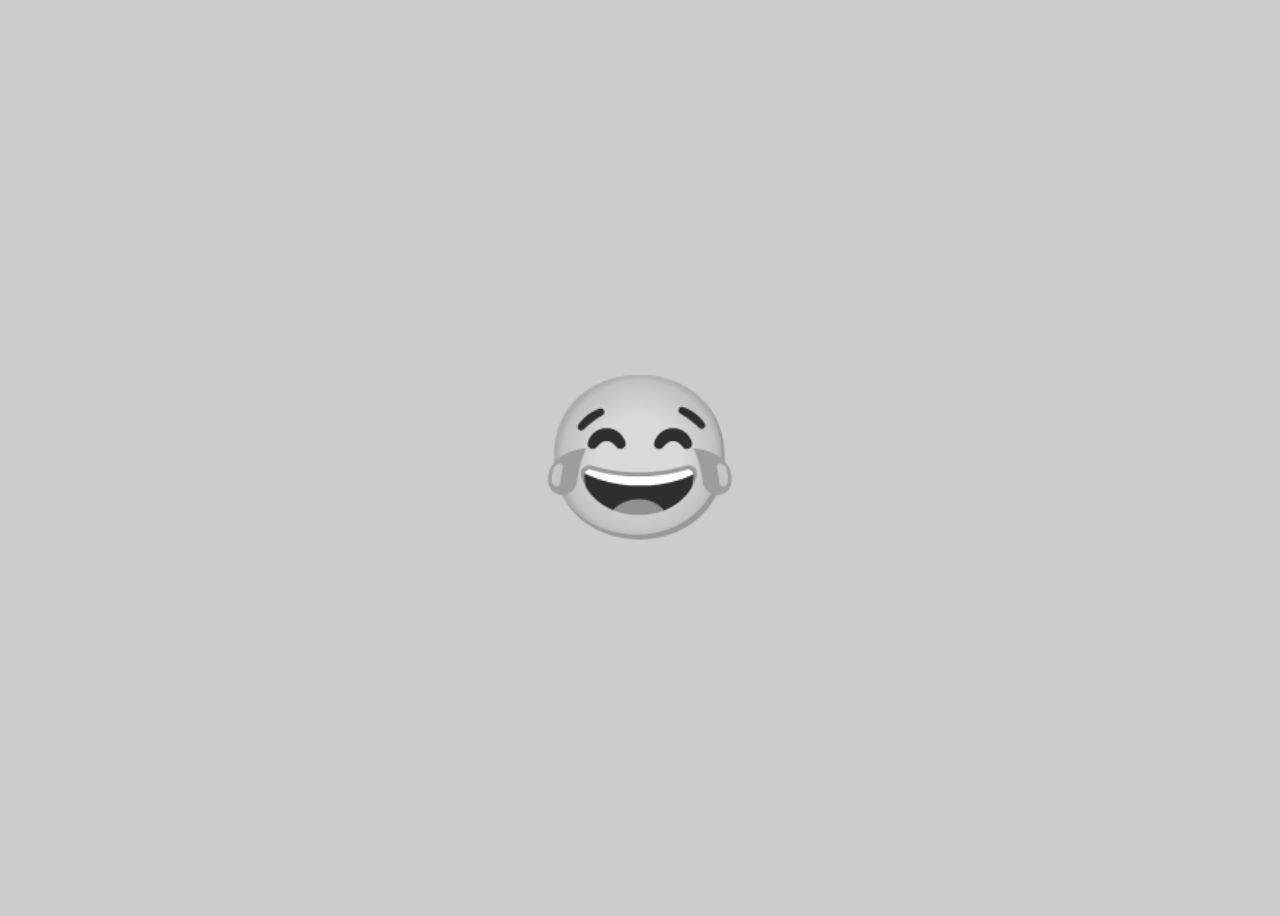
<file: P01 - Random Emoji/index.html>
<!DOCTYPE html>
<html lang="en">
<head>
    <meta charset="UTF-8">
    <meta name="viewport" content="width=device-width, initial-scale=1.0">
    <link rel="stylesheet" href="style.css">
    <title>Radom Emoji</title>
</head>
<body>
    <div id="emoji">😂</div>

    <script src="app.js"></script>
</body>
</html>
</file>
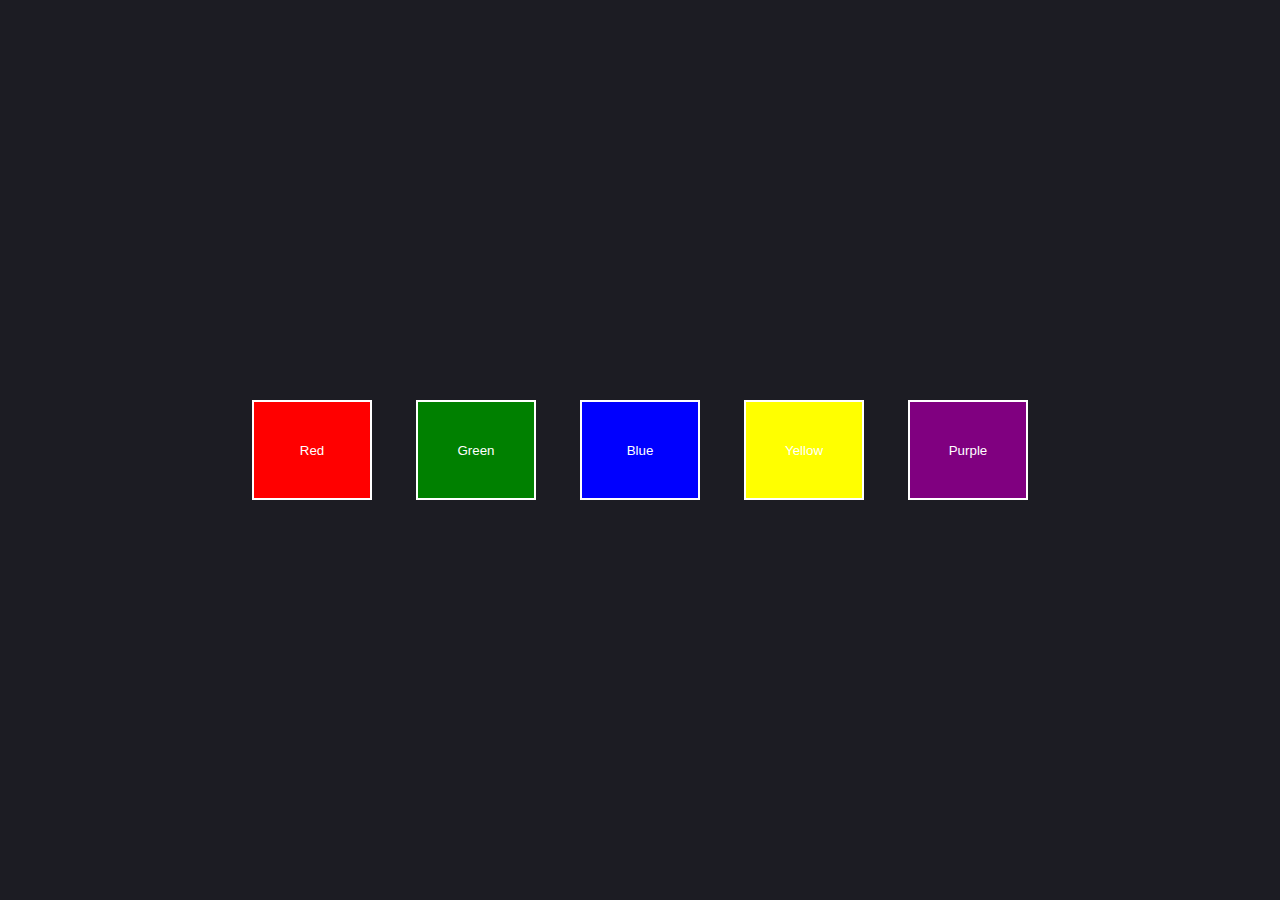
<file: P02 - Interchangeable Color/index.html>
<!DOCTYPE html>
<html lang="en">
<head>
    <meta charset="UTF-8">
    <meta name="viewport" content="width=device-width, initial-scale=1.0">
    <link rel="stylesheet" href="style.css">
    <title>Interchangeable Background Color</title>
</head>
<body>
    <div class="content-container">
        <nav class="nav">
            <input type="button" value="red" class="btn red">
            <input type="button" value="green" class="btn green">
            <input type="button" value="blue" class="btn blue">
            <input type="button" value="yellow" class="btn yellow">
            <input type="button" value="Purple" class="btn purple">
        </nav>
    </div>

    <script src="app.js"></script>
</body>
</html>
</file>
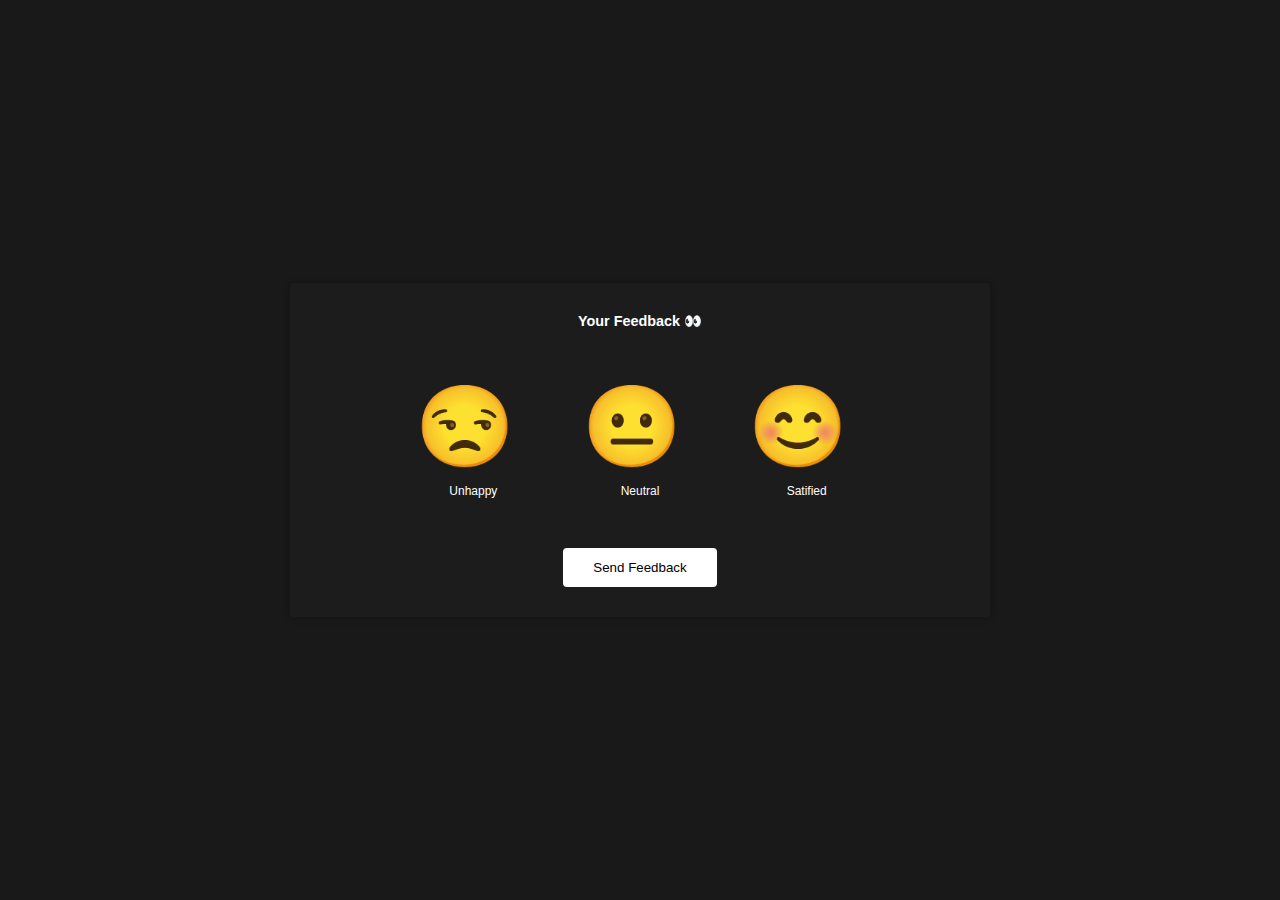
<file: P03 - Feedback/index.html>
<!DOCTYPE html>
<html lang="en">
<head>
    <meta charset="UTF-8">
    <meta name="viewport" content="width=device-width, initial-scale=1.0">
    <link rel="stylesheet" href="style.css">
    <title>Feedback</title>
</head>
<body>
    <section class="panel-container">
        <strong>Your Feedback 👀</strong>
        <div class="rating-container">
            <div class="container">
                <div class="rating">
                    <div class="icon">😒</div>
                    <small>Unhappy</small>
                </div>
                <div class="rating">
                    <div class="icon">😐</div>
                    <small>Neutral</small>
                </div>
                <div class="rating">
                    <div class="icon">😊</div>
                    <small>Satified</small>
                </div>
            </div>
        </div>
        <button class="btn">Send Feedback</button>
    </section>

    <script src="app.js"></script>
</body>
</html>
</file>
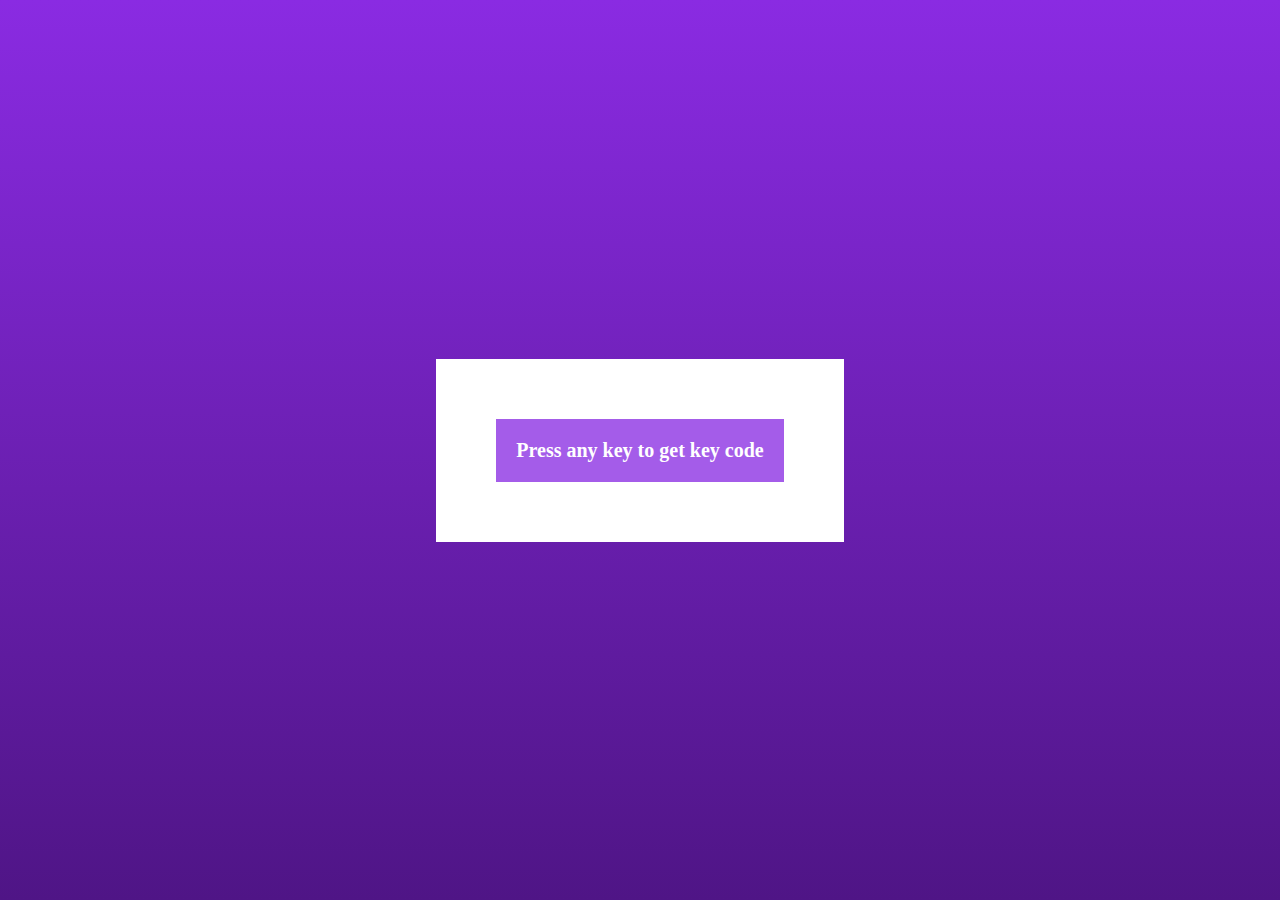
<file: P04 - Key Code/index.html>
<!DOCTYPE html>
<html lang="en">
<head>
    <meta charset="UTF-8">
    <meta name="viewport" content="width=device-width, initial-scale=1.0">
    <link rel="stylesheet" href="style.css">
    <title>Key Code</title>
</head>
<body>
    <div class="insert">
        <div class="key">
            Press any key to get key code
        </div>
    </div>

    <script src="app.js"></script>
</body>
</html>
</file>
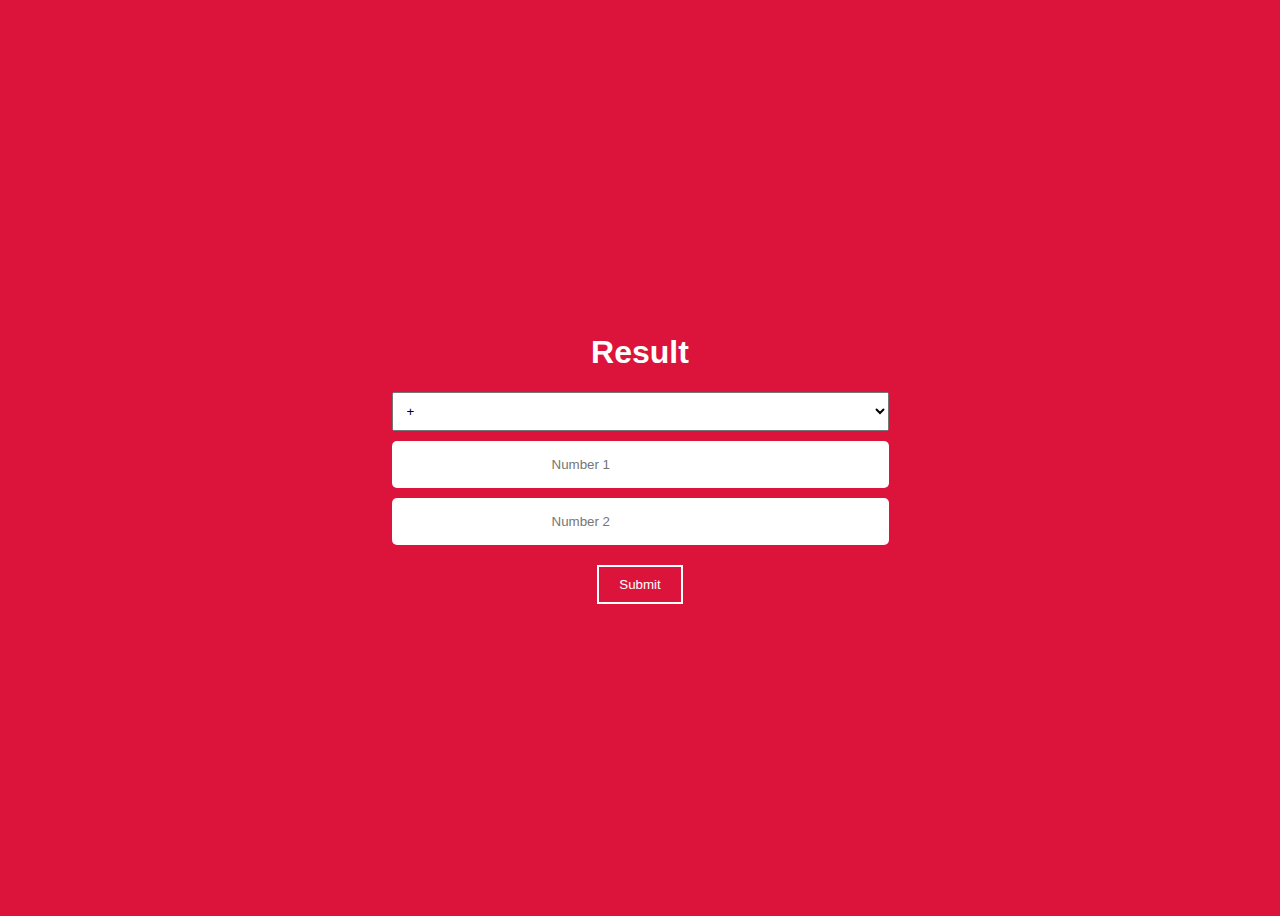
<file: P05 - Calculator/index.html>
<!DOCTYPE html>
<html lang="en">
<head>
    <meta charset="UTF-8">
    <meta name="viewport" content="width=device-width, initial-scale=1.0">
    <link rel="stylesheet" href="style.css">
    <title>Calculator</title>
</head>
<body>
    <div class="main">
        <div class="inputs">
            <h1 class="result">Result</h1>
            <select id="op">
                <option value="plus">+</option>
                <option value="minus">-</option>
                <option value="multiply">*</option>
                <option value="divide">/</option>
            </select>
            <input type="number" id="num1" placeholder="Number 1">
            <input type="number" id="num2" placeholder="Number 2">
        </div>
        <div class="submitBtn">
            <button class="btn">Submit</button>
        </div>
    </div>

    <script src="app.js"></script>
</body>
</html>
</file>
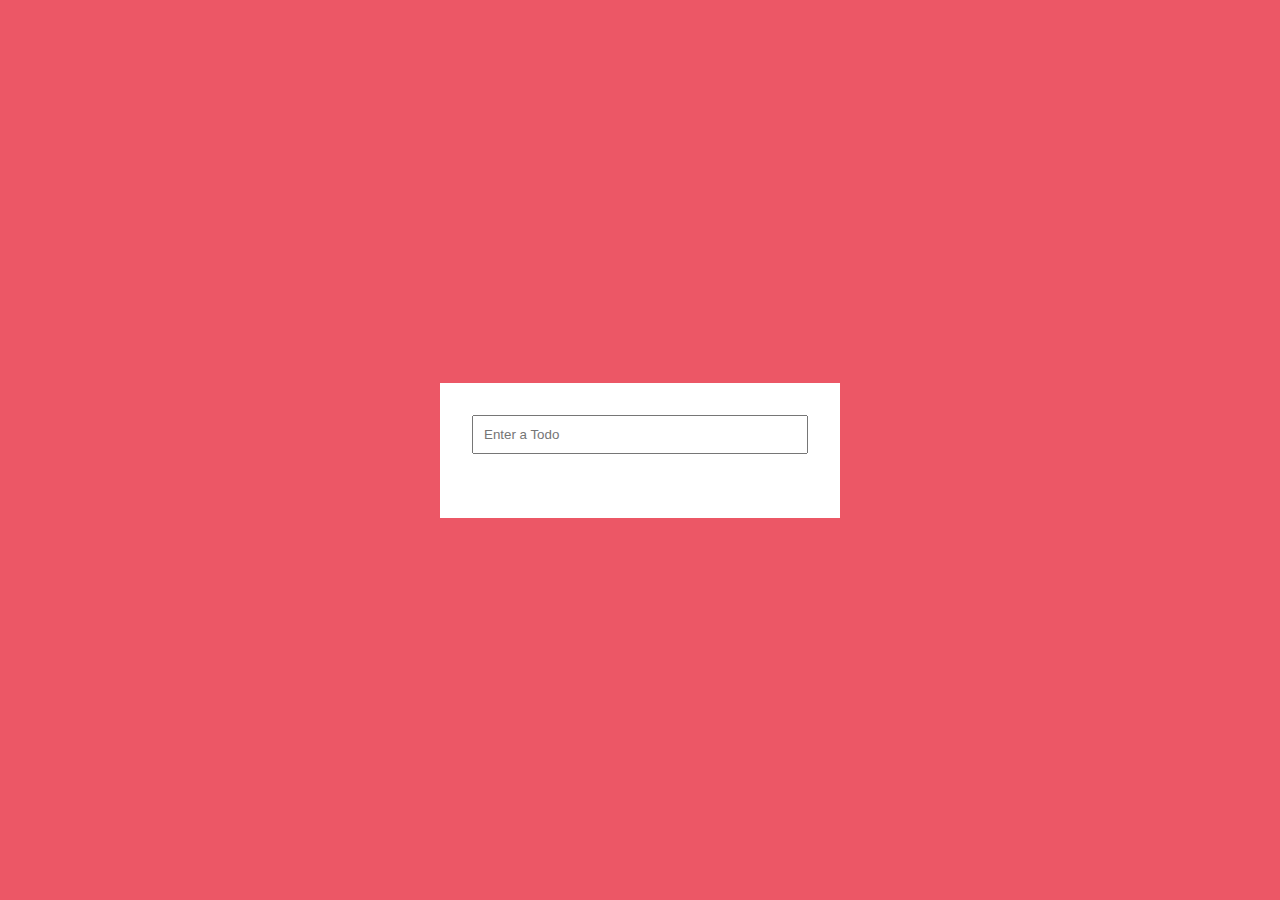
<file: P06 - Todo List/index.html>
<!DOCTYPE html>
<html lang="en">
<head>
    <meta charset="UTF-8">
    <meta name="viewport" content="width=device-width, initial-scale=1.0">
    <link rel="stylesheet" href="style.css">
    <title>Todo List</title>
</head>
<body>
    <div class="container">
        <form>
            <input type="text" placeholder="Enter a Todo">
        </form>
        <div class="todos"></div>
    </div>

    <script src="app.js"></script>
</body>
</html>
</file>
<file: P01 - Random Emoji/style.css>
body {
    height: 100vh;
    display: flex;
    flex-direction: column;
    align-items: center;
    justify-content: center;
    background-color: #ccc;
}

#emoji {
    font-size: 10rem;
    filter: grayscale(1);
    cursor: pointer;
    /* transition-property: transform, filter; */
    transition-duration: 500ms;
}

#emoji:hover {
    transform: scale(1.3);
    filter: grayscale(0);
}
</file>
<file: P02 - Interchangeable Color/style.css>
*{
    margin: 0;
    padding: 0;
    box-sizing: border-box;
}

body {
    background: rgb(28,28,35);
}

.content-container {
    height: 100vh;
    display: flex;
    flex-direction: column;
    justify-content: center;
    align-items: center;
}

.btn {
    padding: 10px 20px;
    cursor: pointer;
    border: none;
    color: #fff;
    border: 2px solid white;
    width: 120px;
    height: 100px;
    margin: 20px;
    text-transform: capitalize;
}

.red {
    background-color: red;
}

.green {
    background-color: green;
}

.blue {
    background-color: blue;
}

.yellow {
    background-color: yellow;
}

.purple {
    background-color: purple;
}
</file>
<file: P03 - Feedback/style.css>
* {
    box-sizing: border-box;
}

body {
    background: rgb(26,25,25);
    font-family: sans-serif;
    display: flex;
    justify-content: center;
    align-items: center;
    height: 100vh;
    margin: 0;
}

.panel-container {
    background: #1d1c1c;
    box-shadow: 0 0 8px rgba(0,0,0, 0.3);
    border-radius: 4px;
    font-size: 90%;
    display: flex;
    flex-direction: column;
    justify-content: center;
    align-items: center;
    padding: 30px;
    width: 700px;
    color: #fff;
}

.container {
    display: flex;
    justify-content: center;
    align-items: center;
    text-align: center;
    width: 500px;
}

.rating-container {
    display: flex;
    margin: 20px 0;
}

.rating {
    flex: 1;
    cursor: pointer;
    padding: 20px;
    margin: 10px 5px;
}

.rating:hover, .rating.active {
    border-radius: 4px;
    background: #ccc;
    transition: 1s ease;
}

.rating .icon {
    width: 40px;
    font-size: 5rem;
    margin-right: 10px;
}

.rating small {
    color: #fff;
    display: inline-block;
    margin: 10px 0 0;
}

.btn {
    background: #fff;
    color: #000;
    border: 0;
    border-radius: 4px;
    padding: 12px 30px;
    cursor: pointer;
    outline: 0;
}

.btn:active {
    transform: scale(0.98);
}

.heart {
    font-size: 3rem;
    margin-bottom: 10px;
}
</file>
<file: P04 - Key Code/style.css>
* {
    box-sizing: border-box;
}

body {
    height: 100vh;
    display: flex;
    justify-content: center;
    align-items: center;
    margin: 0;
    background: linear-gradient(blueviolet, rgb(79, 21, 134));
}

.insert {
    background-color: white;
    padding: 50px;
}

.key {
    border: 2px solid #ccc;
    background-color: rgba(137, 43, 226, 0.767);
    border: none;
    color: white;
    display: inline-flex;
    align-items: center;
    font-size: 20px;
    font-weight: bold;
    padding: 20px;
    flex-direction: column;
    margin: 10px;
    min-width: 150px;
    position: relative;
}

.key small {
    position: absolute;
    top: -24px;
    left: 0;
    text-align: center;
    width: 100%;
    color: #555;
    font-size: 14px;
  }
</file>
<file: P05 - Calculator/style.css>
body {
    height: 100vh;
    display: flex;
    justify-content: center;
    align-items: center;
    background: crimson;
    color: white;
    font-family: sans-serif;
}

.main {
    padding: 5px 0;
    text-align: center;
}

.inputs {
    display: flex;
    flex-direction: column;
}

.inputs input {
    border: none;
    border-radius: 5px;
    padding: 1rem 10rem;
    outline: none;
    margin-bottom: 10px;
}

#op {
    margin-bottom: 10px;
    padding: 10px;
    outline: none;
}

.btn {
    border: none;
    background: transparent;
    color: white;
    padding: 10px 20px;
    border: 2px solid white;
    margin-top: 10px;
    cursor: pointer;
}
</file>
<file: P06 - Todo List/style.css>
* {
  margin: 0;
  padding: 0;
  box-sizing: border-box;
}

body {
  background-color: #ec5766;
  display: flex;
  justify-content: center;
  align-items: center;
  height: 100vh;
}

.container {
  width: 400px;
  background-color: #fff;
  padding: 2em;
}

input {
  width: 100%;
  padding: 10px;
  display: block;
}

.todos {
  margin-top: 2em;
}

.todo {
  border-left: 4px solid #ec5766;
  padding: 5px;
  color: rgb(75, 75, 75);
  display: flex;
  justify-content: space-between;
  align-items: center;
  font-size: 1.2em;
  margin-bottom: 1em;
}

.delete {
  color: #d91e36;
  cursor: pointer;
}
</file>
